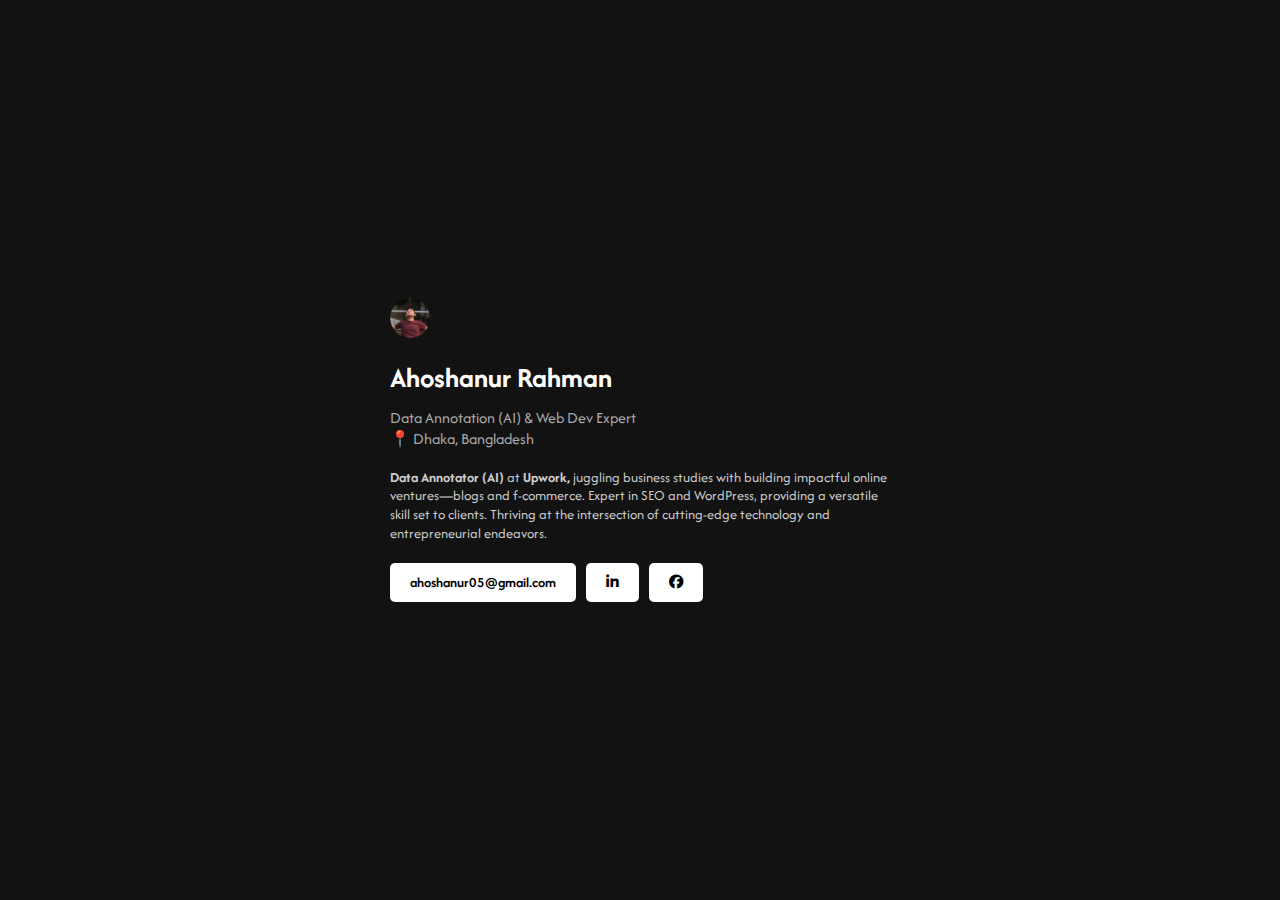
<file: index.html>
<!DOCTYPE html>
<html lang="en">
<head>
    <meta charset="UTF-8">
    <meta name="viewport" content="width=device-width, initial-scale=1.0">
    <title>Ahoshanur Rahman</title>
    <link rel="icon" type="image/x-icon" href="https://ahoshanur.github.io/ahoshanur.png">
    <link rel="stylesheet" href="https://cdnjs.cloudflare.com/ajax/libs/font-awesome/6.7.2/css/all.min.css" integrity="sha512-Evv84Mr4kqVGRNSgIGL/F/aIDqQb7xQ2vcrdIwxfjThSH8CSR7PBEakCr51Ck+w+/U6swU2Im1vVX0SVk9ABhg==" crossorigin="anonymous" referrerpolicy="no-referrer" />
    <meta name="description" content="Data Annotation (AI) & Web Dev Expert Based in Dhaka, Bangladesh."/>
    <meta name="robots" content="index, follow, max-snippet:-1, max-video-preview:-1, max-image-preview:large"/>
    <meta property="og:type" content="website" />
    <meta property="og:title" content="Ahoshanur Rahman" />
    <meta property="og:description" content="Data Annotation (AI) & Web Dev Expert Based in Dhaka, Bangladesh." />
    <meta property="og:url" content="index.html" />
    <meta property="og:site_name" content="ahoshanur" />
    <meta property="og:updated_time" content="2023-03-11T20:27:36+00:00" />
    <meta property="og:image" content="https://ahoshanur.github.io/ahoshanur-web-cover.jpg" />
    <meta property="og:image:secure_url" content="https://ahoshanur.github.io/ahoshanur-web-cover.jpg" />
    <meta property="og:image:width" content="1200" />
    <meta property="og:image:height" content="630" />
    <meta property="og:image:alt" content="Home" />
    <meta property="og:image:type" content="image/jpeg" />
    <meta name="twitter:card" content="summary_large_image" />
    <meta name="twitter:title" content="Ahoshanur Rahman" />
    <meta name="twitter:description" content="Data Annotation (AI) & Web Dev Expert Based in Dhaka, Bangladesh." />
    <meta name="twitter:image" content="https://ahoshanur.github.io/ahoshanur-web-cover.jpg" />
    <meta name="twitter:label1" content="Written by" />
    <meta name="twitter:data1" content="Ahoshanur Rahman" />
    <meta name="twitter:label2" content="Time to read" />
    <meta name="twitter:data2" content="Less than a minute" />
    <meta property="og:locale" content="en_US" />
    <style>
        @import url('https://fonts.googleapis.com/css2?family=Afacad+Flux:wght@100..1000&display=swap');

        body {
            margin: 0;
            font-family: "Afacad Flux", serif;
            background-color: #121212;
            color: #ffffff;
            display: flex;
            justify-content: center;
            align-items: center;
            min-height: 100vh;
        }

        .container {
            max-width: 500px;
            padding: 20px;
            text-align: left;
        }

        .avatar {
            width: 40px;
            height: 40px;
            border-radius: 50%;
            margin-bottom: 20px;
            background: url('https://ahoshanur.github.io/ahoshanur.png') center/cover no-repeat;
        }

        h1 {
            margin: 10px 0;
            font-size: 1.8rem;
            font-family: "Afacad Flux", serif;
            font-weight: 700;
        }

        h2 {
            margin: 5px 0 20px 0;
            font-size: 1rem;
            font-weight: 400;
            color: #aaaaaa;
            font-family: "Afacad Flux", serif;
        }

        .section-title {
            margin-top: 20px;
            font-size: 1.2rem;
            font-weight: 600;
            font-family: "Afacad Flux", serif;
        }

        p {
            line-height: 1.3;
            font-size: 0.9rem;
            color: #cccccc;
            font-family: "Afacad Flux", serif;
        }

        .email-container {
            margin-top: 20px;
            display: flex;
            align-items: center;
            gap: 10px;
        }

        .email-button {
            padding: 10px 20px;
            font-size: 0.9rem;
            font-family: "Afacad Flux", serif;
            font-weight: 600;
            color: #000000;
            background-color: #ffffff;
            text-decoration: none;
            border-radius: 5px;
            transition: background-color 0.3s;
        }

        .email-button:hover {
            background-color: #93424D;
        }

        ::-moz-selection { /* Code for Firefox */
            background: #3A191F;
        }

        ::selection {
            background: #3A191F;
        }
    </style>
</head>
<body>
    <div class="container">
        <div class="avatar"></div>
        <h1>Ahoshanur Rahman</h1>
        <h2>Data Annotation (AI) & Web Dev Expert<br>📍 Dhaka, Bangladesh</h2>
        <p>
            <strong>Data Annotator (AI)</strong> at <strong>Upwork,</strong> juggling business studies with building impactful online ventures—blogs and f-commerce. Expert in SEO and WordPress, providing a versatile skill set to clients. Thriving at the intersection of cutting-edge technology and entrepreneurial endeavors.
        </p>
        <div class="email-container">
            <a href="mailto:ahoshanur05@gmail.com" class="email-button">ahoshanur05@gmail.com</a>
            <a href="https://www.linkedin.com/in/ahoshanur/" class="email-button"><i class="fa-brands fa-linkedin-in"></i></a>
            <a href="https://www.facebook.com/ahoshanur" class="email-button"><i class="fa-brands fa-facebook"></i></a>
        </div>
    </div>
</body>
</html>
</file>
